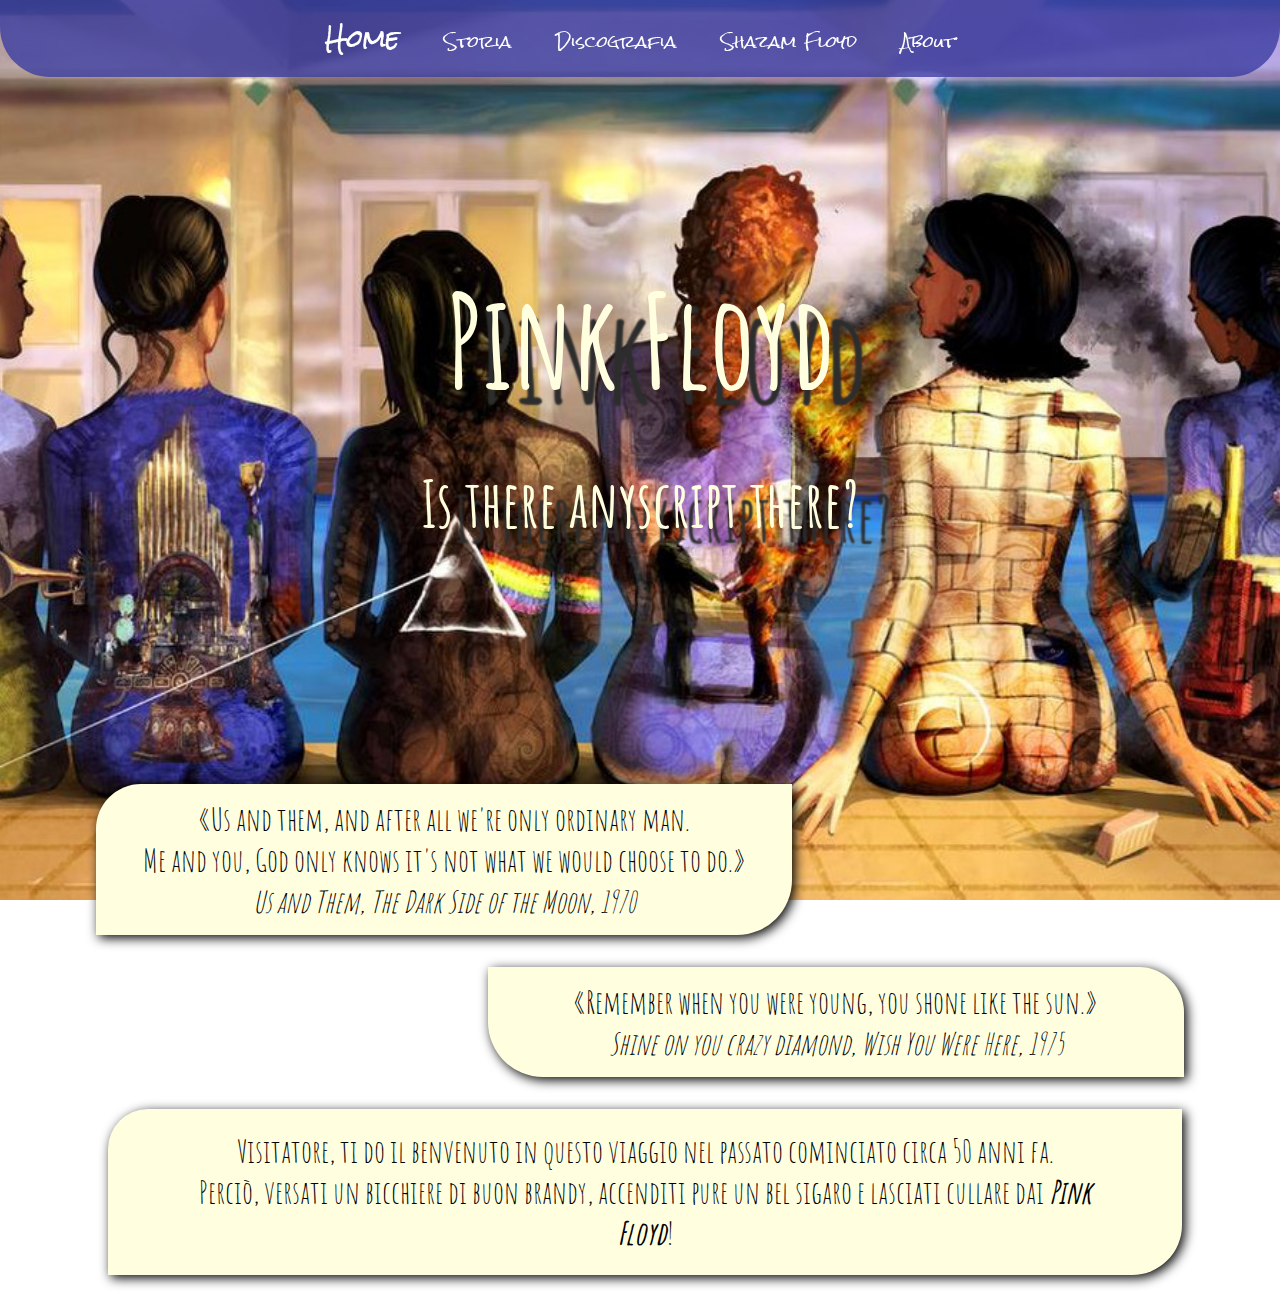
<file: html/index.html>
<!DOCTYPE html>
<html lang="it-IT">
  <head>
    <meta charset="utf-8" />
    <meta name="viewport" content="initial-scale=1.0, width=device-width" />
    <title>Around Pink Floyd's World</title>
    <link rel="shortcut icon" type="image/x-icon" href="../images/mappa.png" />
    <link rel="stylesheet" href="../style.css" />
  </head>
  <body id="pg1">
    <nav>
      <label for="aprimenu" class="aprimenu">&#9776;</label>
      <input type="checkbox" id="aprimenu" role="button">
      <ul class="navbar comportamento">
        <li><a class="active" href="index.html">Home</a></li>
        <li><a href="history.html">Storia</a></li>
        <li><a href="discography.html">Discografia</a></li>
        <li><a href="game.html">Shazam Floyd</a></li>
        <li><a href="about.html">About</a></li>
      </ul>
    </nav>
    <header>
      <h1 id="testa">Pink Floyd</h1><br>
      <h2 id="subt">Is there anyscript there?</h2>
    </header>
    <div class="dispari fam">
      <p><q>Us and them, and after all we're only ordinary man.<br>
        Me and you, God only knows it's not what we would choose to do.</q><br>
        <cite>Us and Them, The Dark Side of the Moon, 1970</cite>
      </p>
    </div>
    <div class="pari fam">
      <p><q>Remember when you were young, you shone like the sun.</q><br>
        <cite>Shine on you crazy diamond, Wish You Were Here, 1975</cite>
      </p>
    </div>
    <div class="tre fam">
      <p>Visitatore, ti do il benvenuto in questo viaggio nel passato
        cominciato circa 50 anni fa.<br>
        Perciò, versati un bicchiere di buon brandy, accenditi pure un
        bel sigaro e lasciati cullare dai
        <a title="Playlist su Spotify" href="https://open.spotify.com/playlist/29sjayzYMsdEackpjYbtDJ?si=ePd5RA73TMO-tBWzwahVpA">Pink Floyd</a>!</p>
    </div>
  </body>
</html>
</file>
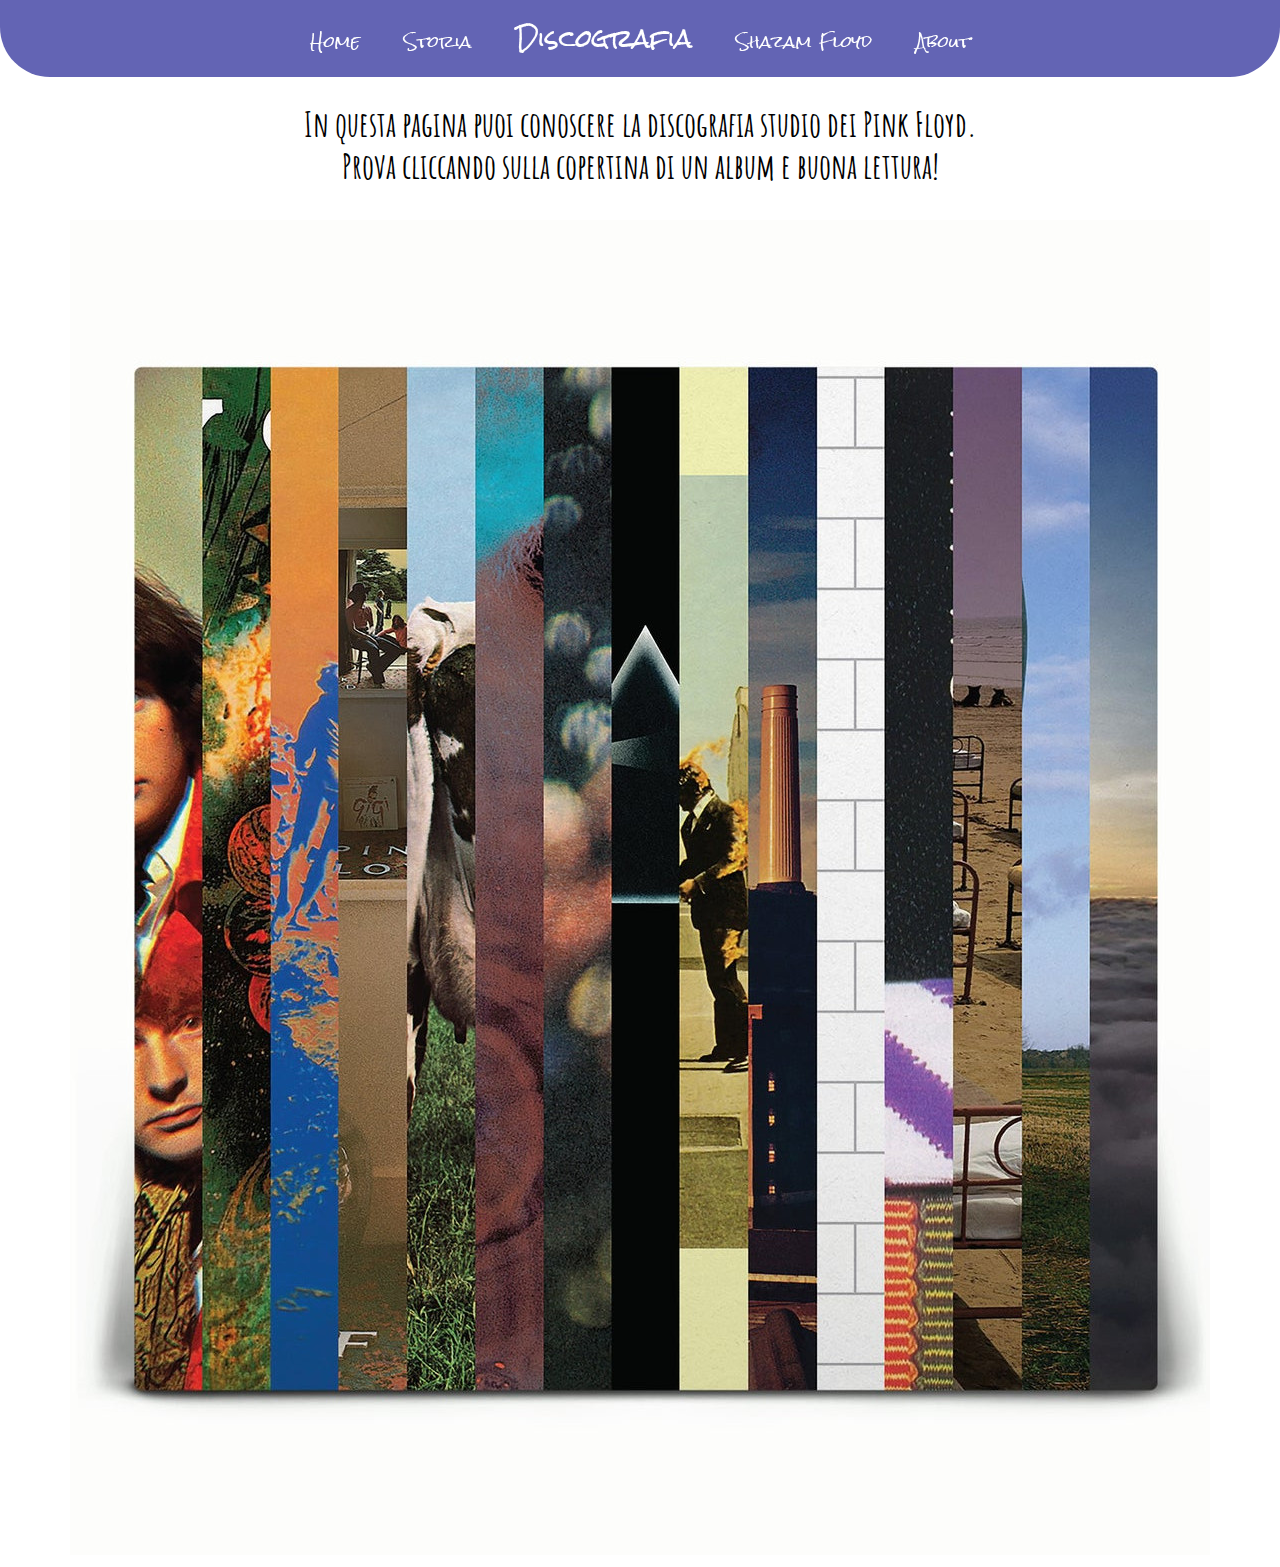
<file: html/discography.html>
<!DOCTYPE html>
<html lang="it-IT">
  <head>
    <meta charset="utf-8" />
    <meta name="viewport" content="initial-scale=1.0, width=device-width" />
    <title>La discografia</title>
    <link rel="shortcut icon" type="image/x-icon" href="../images/mappa.png" />
    <script src="../js/discog.js"></script>
    <link rel="stylesheet" href="../style.css" />
  </head>
  <body id="pg3">
    <nav>
      <label for="aprimenu" class="aprimenu">&#9776;</label>
      <input type="checkbox" id="aprimenu" role="button">
      <ul class="navbar comportamento">
        <li><a href="index.html">Home</a></li>
        <li><a href="history.html">Storia</a></li>
        <li><a class="active" href="discography.html">Discografia</a></li>
        <li><a href="game.html">Shazam Floyd</a></li>
        <li><a href="about.html">About</a></li>
      </ul>
    </nav>
    <h3 id="intestazione">
      In questa pagina puoi conoscere la discografia studio dei Pink Floyd.
      <br>Prova cliccando sulla copertina di un album e buona lettura!
    </h3>
    <div id="mappa">
      <img id="discografia" src="../images/discografia.jpg" style="max-width:100%" alt="discografia" usemap="#image-map">
      <map name="image-map">
        <area id="album1" href="#" alt="piper" title="The Paper at the Gates Down" coords="1,0,48,695" shape="rect" />
        <area id="album2" href="#" alt="secrets" title="A Saucerful of Secrets" coords="48,-1,94,695" shape="rect" />
        <area id="album3" href="#" alt="more" title="More" coords="94,1,140,695" shape="rect" />
        <area id="album4" href="#" alt="ummagumma" title="Ummagumma" coords="140,0,187,695" shape="rect" />
        <area id="album5" href="#" alt="atom" title="Atom Heart Mother" coords="187,0,234,695" shape="rect" />
        <area id="album6" href="#" alt="meddle" title="Meddle" coords="234,0,282,695" shape="rect" />
        <area id="album7" href="#" alt="clouds" title="Obscured by Clouds" coords="280,0,326,695" shape="rect" />
        <area id="album8" href="#" alt="darkside" title="The Dark Side of the Moon" coords="326,0,372,695" shape="rect" />
        <area id="album9" href="#" alt="wish" title="Wish You Were Here" coords="372,0,420,695" shape="rect" />
        <area id="album10" href="#" alt="animals" title="Animals" coords="420,0,466,695" shape="rect" />
        <area id="album11" href="#" alt="wall" title="The Wall" coords="466,0,513,695" shape="rect" />
        <area id="album12" href="#" alt="final" title="The Final Cut" coords="513,0,559,695" shape="rect" />
        <area id="album13" href="#" alt="reason" title="A Momentary Lapse of Reason" coords="559,0,607,695" shape="rect" />
        <area id="album14" href="#" alt="division" title="The Division Bell" coords="607,0,653,695" shape="rect" />
        <area id="album15" href="#" alt="endless" title="The Endless River" coords="653,0,699,695" shape="rect" />
      </map>
      <div id="album">
        <button id="chiudi">X</button>
        <h2 id="titolo"></h2>
        <h3 id="corpo"></h3>
      </div>
    </div>
  </body>
</html>
</file>
<file: style.css>
@import url('https://fonts.googleapis.com/css2?family=Amatic+SC:wght@700&family=Rock+Salt&display=swap');

h1, h2, h3, p, .sect, footer{font-family: 'Amatic SC', cursive}


/*navbar*/
nav{
  position: -webkit-sticky;
  position: sticky;
  top: 0;
  background-color: rgba(60, 61, 161, 0.8);
  -webkit-border-bottom-right-radius: 50px;
  -webkit-border-bottom-left-radius: 50px;
  -moz-border-radius-bottomright: 50px;
  -moz-border-radius-bottomleft: 50px;
  border-bottom-right-radius: 50px;
  border-bottom-left-radius: 50px;
  margin: -8px;
  padding: 10px;
  z-index: 9999;
}
ul{
  list-style: none;
  margin: 0;
  padding: 0;
}
li{
  display: inline-block;
  position: relative;
}
.navbar{
  z-index: 1;
  text-align: center;
}
.navbar a{
  color: white;
  font-family: 'Rock Salt', cursive;
  font-size: 1em;
  text-decoration: none;
  margin: 0px 10px;
  padding: 10px 10px;
  position: relative;
  cursor: pointer;
}
.navbar a.active{
  font-size: 1.5em}
.comportamento a:before, .comportamento a:after{
  position: absolute;
  opacity: 0;
  height: 100%;
  width: 1px;
  content: '';
  background: white;
  transition: all 0.25s;
}
.comportamento a:before{
  left: 0px;
  top: 0px;
}
.comportamento a:after{
  right: 0px;
  bottom: 0px;
}
.comportamento a:hover:before, .comportamento a:hover:after{
  opacity: 0.5;
  height: 1px;
  width: 100%;
}
.aprimenu{
  width: 40%;
  margin: auto;
  color: black;
  text-align: center;
  font-size: 30px;
  margin-bottom: 10px;
  display: none;
}
input[type=checkbox] {display:none}
input[type=checkbox]:checked ~ .navbar{display:block}

/*homepage*/
#pg1{
  background-image: url("images/home.jpg");
  background-size: cover;
  background-attachment: fixed;
  background-position: center;
}
#testa, #subt{
  text-align: center;
  color: lightyellow;
  text-shadow: 33px 15px 2px rgba(45, 45, 45, 1);
}
#testa{
  font-size: 10em;
  margin: 18% 0 0;
}
#subt{
  font-size: 4.4em;
  margin: 2.5% 0 19%;
}
.fam{
  text-align: center;
  color: black;
  box-shadow: 3px 3px 12px black;
  background-color: lightyellow;
}
.fam p{
  padding: 2% 6%;
  font-size: 2.7em;
}
.fam cite{
  font-size: 30px}
.dispari{
  -webkit-border-top-left-radius: 45px;
  -webkit-border-bottom-right-radius: 55px;
  -moz-border-radius-topleft: 45px;
  -moz-border-radius-bottomright: 55px;
  border-top-left-radius: 45px;
  border-bottom-right-radius: 55px;
  width:55%;
  margin-left: 7%;
}
.pari{
  -webkit-border-top-right-radius: 45px;
  -webkit-border-bottom-left-radius: 55px;
  -moz-border-radius-topright: 45px;
  -moz-border-radius-bottomleft: 55px;
  border-top-right-radius: 45px;
  border-bottom-left-radius: 55px;
  width:55%;
  margin-left: 38%;
}
.tre{
  width: 85%;
  margin-left: 7.9%;
  -webkit-border-top-left-radius: 40px;
  -webkit-border-bottom-right-radius: 50px;
  -moz-border-radius-topleft: 40px;
  -moz-border-radius-bottomright: 50px;
  border-top-left-radius: 40px;
  border-bottom-right-radius: 50px;
}
.tre p a{
  color:black;
  text-decoration: none;
  font-style: oblique;
  font-weight: bold;
}

/*storia*/
#pg2{
  background-image: url("images/storia.jpg");
  background-repeat: no-repeat;
  background-position: center;
  background-size: contain;
  background-attachment: fixed;
}
.contenuto{
  text-align: justify;
  background: rgba(192, 192, 192, 0.95);
  border: 2px inset rgba(0, 0, 0, 0.6);
  box-shadow: 3px 3px 12px  rgba(60, 61, 161, 0.8);
  -webkit-border-radius: 25px;
  -moz-border-radius: 25px;
  border-radius: 25px;
  font-size: 2.3em;
  margin: 76% 8% 0;
}
.contenuto p{
  padding: 3% 4%;
}
.contenuto p a{
  font-style: oblique;
  color: black;
  text-decoration: none;
}

/*discografia*/
#intestazione{
  padding: 0px 10px;
  text-align: center;
  font-size: 2.5em
}
#titolo{
  font-size: 3em;
  text-shadow: 0px 0px 2px rgba(45, 45, 45, 0.8);
}
#corpo{
  font-size: 2.5em;
  margin: 0 3%;
}
#mappa{
  text-align: center;
  position: relative;
  width: 100%;
}
#album{
  background-color: rgba(192, 192, 192, 0.8);
  box-shadow: 3px 3px 12px  rgba(60, 61, 161, 0.8);
  border: 2px inset rgba(0, 0, 0, 0.6);
  -webkit-border-top-left-radius: 45px;
  -webkit-border-bottom-right-radius: 55px;
  -moz-border-radius-topleft: 45px;
  -moz-border-radius-bottomright: 55px;
  border-top-left-radius: 45px;
  border-bottom-right-radius: 55px;
  display: none;
  position: absolute;
  margin: 0 12.5%;
  transform: translate(0%, -102%);
}
#chiudi{
  margin: 2px;
  float: right;
  border-style: none;
  cursor: pointer;
  background-color: inherit;
  color: white;
  background-color: red;
  border-radius: 3px;
  -moz-border-radius: 3px;
  -webkit-border-radius: 3px;
}

/*gioco*/
#pg4{
  background-image: url("images/gioco.jpg");
  background-repeat: no-repeat;
  background-position: center;
  background-size: contain;
  background-attachment: fixed;
}
audio{
  max-width: 100%;
  width:80%;
  padding: 10px 0;
}
#domanda{
  background-color: rgba(205, 205, 205, 0.9);
  border: 2px inset rgba(0, 0, 0, 0.6);
  box-shadow: 3px 3px 12px  rgba(60, 61, 161, 0.8);
  -webkit-border-top-left-radius: 45px;
  -webkit-border-bottom-right-radius: 55px;
  -moz-border-radius-topleft: 45px;
  -moz-border-radius-bottomright: 55px;
  border-top-left-radius: 45px;
  border-bottom-right-radius: 55px;
  margin: 10% 5%;
  padding: 2% 3%;
  font-family: "Amatic SC", cursive;
  text-align: center;
  position: relative;
}
#domanda input{
  cursor: pointer;
  text-align: left;
  padding: 5px;
}
#testoDomanda{
  font-size: 2.5em;
  text-shadow: 0px 0px 1px rgba(45, 45, 45, 0.8);
}
.risposte{font-size: 2em}
#risultato{font-size: 2.3em}
.pulsanti{
  outline: none;
  cursor: pointer;
  text-align: center;
  font-family: 'Rock Salt', cursive;
  font-size: 20px;
  color: black;
  padding: 1% 2%;
  -webkit-border-radius: 25px;
  -moz-border-radius: 25px;
  border-radius: 25px;
  border: solid 1px rgba(0, 0, 0, 0.5);
  background: rgba(60, 61, 161, 0.8);
  margin-top: 2%;
}
.pulsanti:hover{text-decoration: underline}

/*about*/
.sect h2{font-size: 2.6em}
.sect p{font-size: 2em;padding: 0 3%;}

.primo{
  text-align: center;
  padding: 0 10px;
}
.fonti a{color: black}

.iframe-container{
  position: relative;
  padding-bottom: 25%;
  padding-top: 20px;
  height: 0;
  width: 40%;
}
.iframe-container iframe{
  position: absolute;
  left: 0px;
  top: 0px;
  right: 0px;
  bottom: 0px;
  margin-left: 71%;
  width: 100%;
  height: 100%;
}

.secondo{
  font-size: 2.3em;
  text-align: center;
  padding: 0 10px;
}

.fa-google {
  background: #dd4b39;
  color: white;
  padding: 15px;
}
.fa-facebook {
  background: #3B5998;
  color: white;
  -webkit-border-radius: 50%;
  -moz-border-radius: 50%;
  border-radius: 50%;
  padding: 15px;
}
.fa-instagram {
  background: #f09433;
  background: -moz-linear-gradient(45deg, #f09433 0%, #e6683c 25%, #dc2743 50%, #cc2366 75%, #bc1888 100%);
  background: -webkit-linear-gradient(45deg, #f09433 0%,#e6683c 25%,#dc2743 50%,#cc2366 75%,#bc1888 100%);
  background: linear-gradient(45deg, #f09433 0%,#e6683c 25%,#dc2743 50%,#cc2366 75%,#bc1888 100%);
  color: white;
  -webkit-border-radius: 25%;
  -moz-border-radius: 25%;
  border-radius: 25%;
  padding: 15px;
}
.fa-youtube {
  background: #bb0000;
  color: white;
  padding: 20px;
  -webkit-border-radius: 100%;
  -moz-border-radius: 100%;
  border-radius: 100%;
}
.fa {
  font-size: 30px;
  width: 30px;
  text-align: center;
  text-decoration: none;
  margin: 5px 2px;
}
.fa:hover {
    opacity: 0.7;
}

footer{
  font-size: 1.9em;
  text-align: center;
}

/* media queries per il navigatore per due formati*/
@media screen and (max-width: 779px){
  .navbar{
    border-radius: 0;
    -moz-border-radius: 0;
    -webkit-border-radius: 0;
    text-align: left;
    padding: 8px;
    display: none;
    z-index: 1;
  }
  ul li{display:block}
  .navbar li, .navbar li a, ul li a{
    padding-left: 0;
    padding-right: 0;
    width: 100%;
    border-right:none;
    text-align: center;
  }
  .navbar li{position: static}
  .navbar li:hover {margin: 0}
  .navbar li a{
    font: 0.8em "Rock Salt", cursive;
    color: white;
    text-decoration: none;
  }
  .aprimenu{display:block}
}

/*media queries per lo stile delle pagine per vari formati*/
@media screen and (max-width: 1400px){
  /*homepage*/
  #testa{
    font-size: 8em;
    margin: 15% 0 0;
  }
  #subt{
    font-size: 4em;
    margin: 2% 0 19%;
  }
  .dispari{
    width:55%;
    margin-left: 7%;
  }
  .pari{
    width:55%;
    margin-left: 38%;
  }
  .fam cite{font-size: 30px}
  .fam p{padding: 2% 6%;font-size: 2em}

  /*storia*/
  .contenuto{
    font-size: 1.8em;
    margin: 84% 4% 0;
  }
  .contenuto p{
    padding: 3% 4%;
  }

  /*discografia*/
  #intestazione{font-size: 2.1em}
  #titolo{font-size: 2.6em}
  #corpo{
    font-size: 1.9em;
    margin: 0 3%;
  }
  #album{
    margin: 0 10%;
    transform: translate(0%, -130%);
  }

  /*gioco*/
  #domanda{margin: 17% 4%}
  #testoDomanda{font-size: 2em}
  .risposte{font-size: 1.6em}
  #risultato{font-size: 1.9em}
  .pulsanti{font-size: 18px}
}
@media screen and (max-width: 1100px){
  /*homepage*/
  #testa{
    font-size: 7em;
    margin: 19% 0 0;
  }
  #subt{
    font-size: 3.5em;
    margin: -2% 0 17%;
  }
  .dispari, .pari, .tre{
    width: 80%;
    margin-left: 10%;
  }
  .fam p{
    padding: 4% 7%;
    font-size: 2em;
  }
  .fam cite{font-size: 24px}

  /*storia*/
  .contenuto{
    font-size: 1.8em;
    margin: 98% 4% 0;
  }
  .contenuto p{padding: 3% 4%}

  /*discografia*/
  #intestazione{font-size: 1.8em}
  #titolo{font-size: 2.2em}
  #corpo{
    font-size: 1.6em;
    margin: 0 3%;
  }
  #album{
    margin: 0 25px;
    transform: translate(0%, -110%);
  }

  /*gioco*/
  #domanda{
    margin: 19% 4%;
  }
  #testoDomanda{font-size: 2em}
  .risposte{font-size: 1.6em}
  #risultato{font-size: 1.9em}
  .pulsanti{font-size: 15px}

  /*about*/
  .sect p, .secondo{font-size: 1.6em}
  .iframe-container{
    padding-bottom: 30%;
    padding-top: 21px;
    width: 50%;
  }
  .iframe-container iframe{margin-left: 46%}
  footer{font-size: 1.2em}
}
@media screen and (max-width: 880px){
  /*homepage*/
  #testa{
    font-size: 6em;
    margin: 50% 0 0;
  }
  #subt{
    font-size: 3em;
    margin: 1% 0 25%;
  }
  .dispari, .pari, .tre{
    width: 80%;
    margin-left: 10%;
  }
  .fam p{
    padding: 3% 6%;
    font-size: 1.6em;
  }
  .fam cite{font-size: 20px}

  /*storia*/
  .contenuto{
    font-size: 1.5em;
    margin: 115% 4% 0;
  }
  .contenuto p{padding: 3% 4%}

  /*discografia*/
  #intestazione{font-size: 1.8em}
  #titolo{font-size: 2.1em}
  #corpo{
    font-size: 1.6em;
    margin: 0 3%;
  }
  #album{
    margin: 0 25px;
    transform: translate(0%, -110%);
  }

  /*gioco*/
  #domanda{
    margin: 23% 4%;
  }
  #testoDomanda{font-size: 2em}
  .risposte{font-size: 1.6em}
  #risultato{font-size: 1.9em}
  .pulsanti{font-size: 13px}
}
@media screen and (max-width: 450px){
  /*homepage*/
  #testa{
    font-size: 3em;
    margin: 50% 0 0;
  }
  #subt{
    font-size: 1.5em;
    margin: -5% 0 30%;
  }
  .dispari, .pari, .tre{
    width: 90%;
    margin-left: 5%;
  }
  .fam p{padding: 3% 6%;font-size: 1em}
  .fam cite{font-size: 15px}

  /*storia*/
  .contenuto{
    font-size: 1.5em;
    margin: 130% 4% 0;
  }
  .contenuto p{padding: 5% 6%}

  /*discografia*/
  #intestazione{font-size: 1.8em}
  #titolo{font-size: 2.1em}
  #corpo{
    font-size: 1.6em;
    margin: 0 3%;
  }
  #album{
    margin: 0 25px;
    transform: translate(0%, -30%);
  }

  /*gioco*/
  #domanda{
    margin: 23% 4%;
  }
  #testoDomanda{font-size: 1.7em}
  .risposte{font-size: 1.2em}
  #risultato{font-size: 1.4em}

  /*about*/
  .iframe-container iframe{margin-left: 42%}
}
</file>
